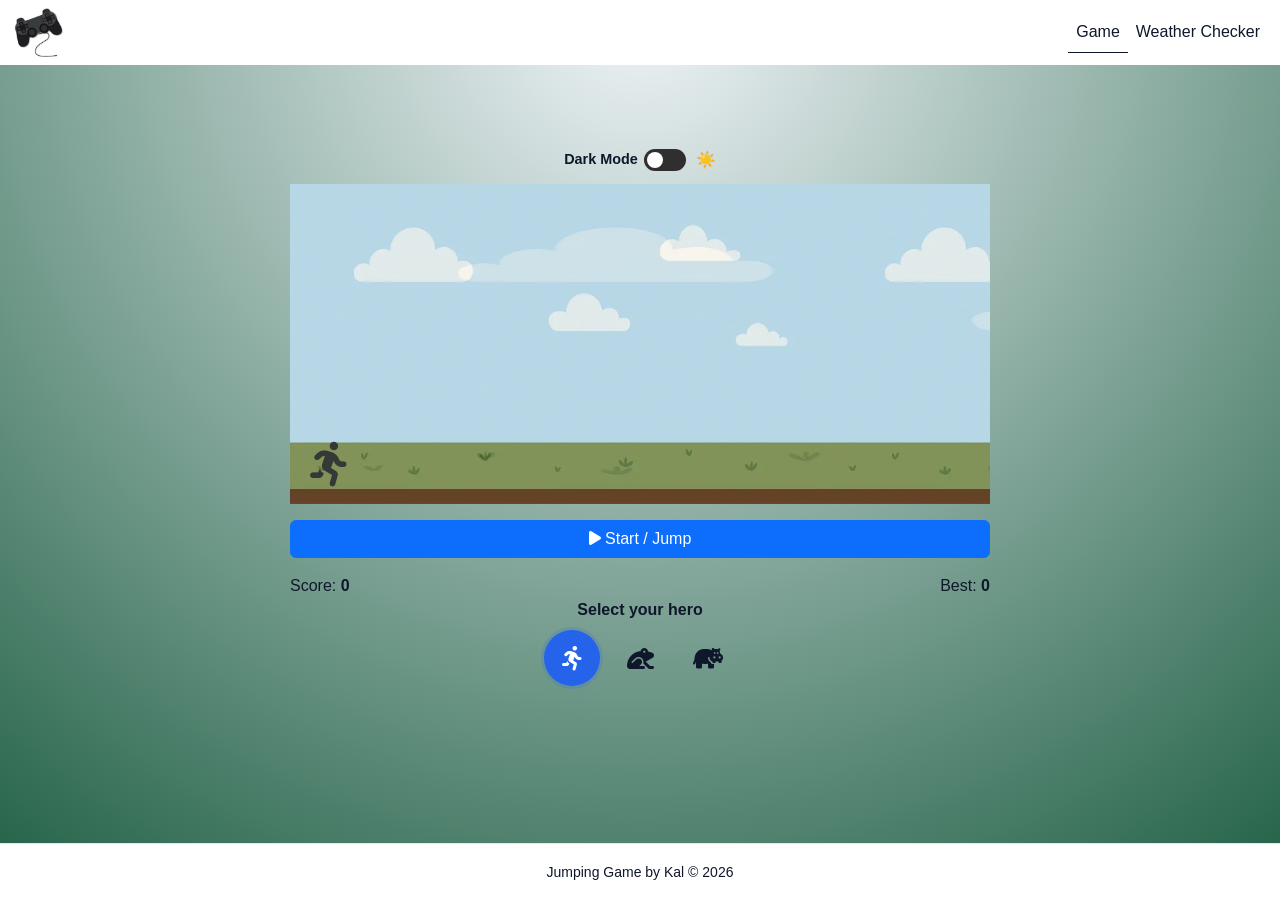
<file: index.html>
<!DOCTYPE html>
<html lang="en">

<head>
  <!-- Defines character encoding and responsive behavior -->
  <meta charset="UTF-8">
  <meta name="viewport" content="width=device-width, initial-scale=1">

  <!-- Meta description for SEO -->
  <meta name="description"
    content="Play a fun runner game where you jump over obstacles and try to beat your high score. 
    Includes a weather checker and dark mode support.">

  <!-- Page title shown in browser tab -->
  <title>Jumping Game</title>

  <!-- Preload Image -->
  <link rel="preload" as="image" href="assets/images/parallax-forest-background.webp" fetchpriority="high">

  <!-- Bootstrap CSS for layout and responsive design -->
  <link href="https://cdn.jsdelivr.net/npm/bootstrap@5.3.3/dist/css/bootstrap.min.css" rel="stylesheet">

  <link rel="preconnect" href="https://cdnjs.cloudflare.com">

  <!-- Font Awesome for icons (player, obstacle, buttons) -->
  <link href="https://cdnjs.cloudflare.com/ajax/libs/font-awesome/6.5.0/css/all.min.css" rel="stylesheet">

  <!-- Custom CSS for game styling -->
  <link rel="stylesheet" href="assets/css/style-game.css">
</head>

<body>
  <!-- HEADER / NAVIGATION BAR Contains logo and page links -->
  <header>
    <nav class="navbar navbar-expand-lg navbar-light" aria-label="Main navigation">
      <div class="container-fluid">

        <!-- Site logo -->
        <img src="assets/images/game-logo.webp" alt="logo" width="52" loading="lazy" class="d-inline-block align-text-top">

        <!-- Mobile menu toggle button -->
        <button class="navbar-toggler" type="button" data-bs-toggle="collapse" data-bs-target="#navbarNav"
          aria-controls="navbarNav" aria-expanded="false" aria-label="Toggle navigation">
          <span class="navbar-toggler-icon"></span>
        </button>

        <!-- Navigation links -->
        <div class="collapse navbar-collapse justify-content-end" id="navbarNav">
          <ul class="navbar-nav">
            <li class="nav-item">
              <!-- Link to game page -->
              <a class="nav-link active" href="index.html" aria-current="page">Game</a>
            </li>
            <li class="nav-item">
              <!-- Link to weather checker page -->
              <a class="nav-link" href="weather.html">Weather Checker</a>
            </li>
          </ul>
        </div>

      </div>
    </nav>
  </header>

  <!-- MAIN GAME CONTENT AREA -->
  <main class="container-fluid px-0 text-center">

    <!-- Dark mode toggle switch -->
    <section class="dark-toggle-bar" aria-label="Theme switcher">
      <div class="dark-toggle">
        <!-- Labels showing current mode -->
        <span class="toggle-label">
          <span class="toggle-light">Dark Mode</span>
          <span class="toggle-dark">Light Mode</span>
        </span>

        <!-- Toggle checkbox for theme switching -->
        <label class="dark-switch">
          <input type="checkbox" id="themeToggle" aria-label="Toggle dark mode">
          <span class="dark-slider" aria-hidden="true"></span>
        </label>

        <!-- Icon that changes depending on theme -->
        <span id="themeIcon" class="dark-icon" aria-hidden="true">☀️</span>
      </div>
    </section>

    <!-- Empty row reserved for layout spacing -->
    <div class="row"></div>

    <!-- Main game container centered with max width -->
    <div class="mx-auto" style="max-width: 700px;">

      <!-- GAME AREA
           Holds player, obstacle, background -->
      <section id="gameArea" class="game-area" aria-label="Game area">

        <!-- Background layers for parallax effect -->
        <img id="bgBack" class="bg-layer" src="assets/images/parallax-forest-background.webp" alt="Background Image">
        <div id="bgFront" class="bg-layer bg-front"></div>

        <!-- Player character element -->
        <div id="player" class="player">
          <i class="fa-solid fa-person-running"></i>
        </div>

        <!-- Obstacle element the player must avoid -->
        <div id="obstacle" class="obstacle">
          <i class="fa-solid fa-tree"></i>
        </div>

      </section>

      <!-- Action button to start game or jump -->
      <button id="actionBtn" class="btn btn-primary w-100 mt-3">
        <i class="fa-solid fa-play"></i> Start / Jump
      </button>

      <!-- Score display area -->
      <div class="score-row">
        <!-- Current score -->
        <span class="score-text">Score: <strong id="score">0</strong></span>
        <!-- Best score saved -->
        <span class="best-text">Best: <strong id="bestScore">0</strong></span>
      </div>

      <!-- CHARACTER SELECTION
           Lets player choose avatar -->
      <section class="character-select-wrapper" aria-label="Choose player character">
        <div class="character-select-label">Select your hero</div>

        <!-- Character options -->
        <div class="character-select">

          <!-- Default runner character -->
          <button type="button" class="character-option active" data-icon="person-running" aria-label="Runner">
            <i class="fa-solid fa-person-running"></i>
          </button>

          <!-- Frog character -->
          <button type="button" class="character-option" data-icon="frog" aria-label="Frog">
            <i class="fa-solid fa-frog"></i>
          </button>

          <!-- Dragon character -->
          <button type="button" class="character-option" data-icon="hippo" aria-label="hippo">
            <i class="fa-solid fa-hippo"></i>
          </button>

        </div>
      </section>

    </div>
  </main>

  <!-- FOOTER
       Simple copyright text -->
  <footer class="text-center py-3 mt-auto">
    <small>Jumping Game by Kal © 2026</small>
  </footer>

  <!-- Bootstrap JS (used for navbar toggle functionality) -->
  <script src="https://cdn.jsdelivr.net/npm/bootstrap@5.3.8/dist/js/bootstrap.bundle.min.js"
    integrity="sha384-FKyoEForCGlyvwx9Hj09JcYn3nv7wiPVlz7YYwJrWVcXK/BmnVDxM+D2scQbITxI"
    crossorigin="anonymous"></script>

  <!-- Custom JavaScript handling game logic and interactions -->
  <script src="assets/js/script.js"></script>

</body>

</html>
</file>
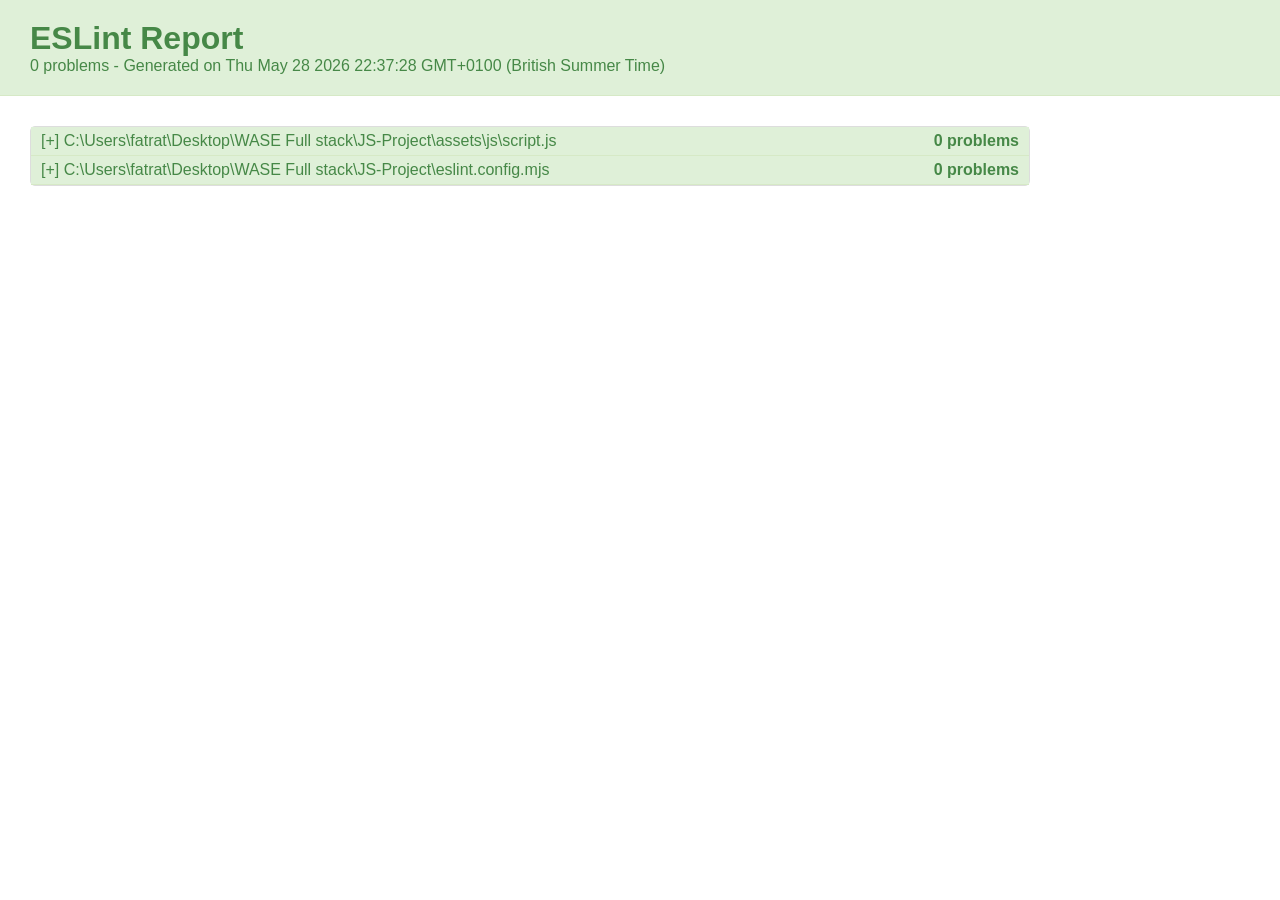
<file: ESLint_report.html>
<!DOCTYPE html>
<html>
    <head>
        <meta charset="UTF-8">
        <title>ESLint Report</title>
        <link rel="icon" type="image/png" sizes="any" href="[data-uri]">
        <link rel="icon" type="image/svg+xml" href="[data-uri]">
        <style>
            body {
                font-family: Arial, "Helvetica Neue", Helvetica, sans-serif;
                font-size: 16px;
                font-weight: normal;
                margin: 0;
                padding: 0;
                color: #333;
            }

            #overview {
                padding: 20px 30px;
            }

            td,
            th {
                padding: 5px 10px;
            }

            h1 {
                margin: 0;
            }

            table {
                margin: 30px;
                width: calc(100% - 60px);
                max-width: 1000px;
                border-radius: 5px;
                border: 1px solid #ddd;
                border-spacing: 0;
            }

            th {
                font-weight: 400;
                font-size: medium;
                text-align: left;
                cursor: pointer;
            }

            td.clr-1,
            td.clr-2,
            th span {
                font-weight: 700;
            }

            th span {
                float: right;
                margin-left: 20px;
            }

            th span::after {
                content: "";
                clear: both;
                display: block;
            }

            tr:last-child td {
                border-bottom: none;
            }

            tr td:first-child,
            tr td:last-child {
                color: #9da0a4;
            }

            #overview.bg-0,
            tr.bg-0 th {
                color: #468847;
                background: #dff0d8;
                border-bottom: 1px solid #d6e9c6;
            }

            #overview.bg-1,
            tr.bg-1 th {
                color: #f0ad4e;
                background: #fcf8e3;
                border-bottom: 1px solid #fbeed5;
            }

            #overview.bg-2,
            tr.bg-2 th {
                color: #b94a48;
                background: #f2dede;
                border-bottom: 1px solid #eed3d7;
            }

            td {
                border-bottom: 1px solid #ddd;
            }

            td.clr-1 {
                color: #f0ad4e;
            }

            td.clr-2 {
                color: #b94a48;
            }

            td a {
                color: #3a33d1;
                text-decoration: none;
            }

            td a:hover {
                color: #272296;
                text-decoration: underline;
            }
        </style>
    </head>
    <body>
        <div id="overview" class="bg-0">
            <h1>ESLint Report</h1>
            <div>
                <span>0 problems</span> - Generated on Thu May 28 2026 22:37:28 GMT+0100 (British Summer Time)
            </div>
        </div>
        <table>
            <tbody>
                <tr class="bg-0" data-group="f-0">
    <th colspan="4">
        [+] C:\Users\fatrat\Desktop\WASE Full stack\JS-Project\assets\js\script.js
        <span>0 problems</span>
    </th>
</tr>

<tr class="bg-0" data-group="f-1">
    <th colspan="4">
        [+] C:\Users\fatrat\Desktop\WASE Full stack\JS-Project\eslint.config.mjs
        <span>0 problems</span>
    </th>
</tr>

            </tbody>
        </table>
        <script type="text/javascript">
            var groups = document.querySelectorAll("tr[data-group]");
            for (i = 0; i < groups.length; i++) {
                groups[i].addEventListener("click", function() {
                    var inGroup = document.getElementsByClassName(this.getAttribute("data-group"));
                    this.innerHTML = (this.innerHTML.indexOf("+") > -1) ? this.innerHTML.replace("+", "-") : this.innerHTML.replace("-", "+");
                    for (var j = 0; j < inGroup.length; j++) {
                        inGroup[j].style.display = (inGroup[j].style.display !== "none") ? "none" : "table-row";
                    }
                });
            }
        </script>
    </body>
</html>
</file>
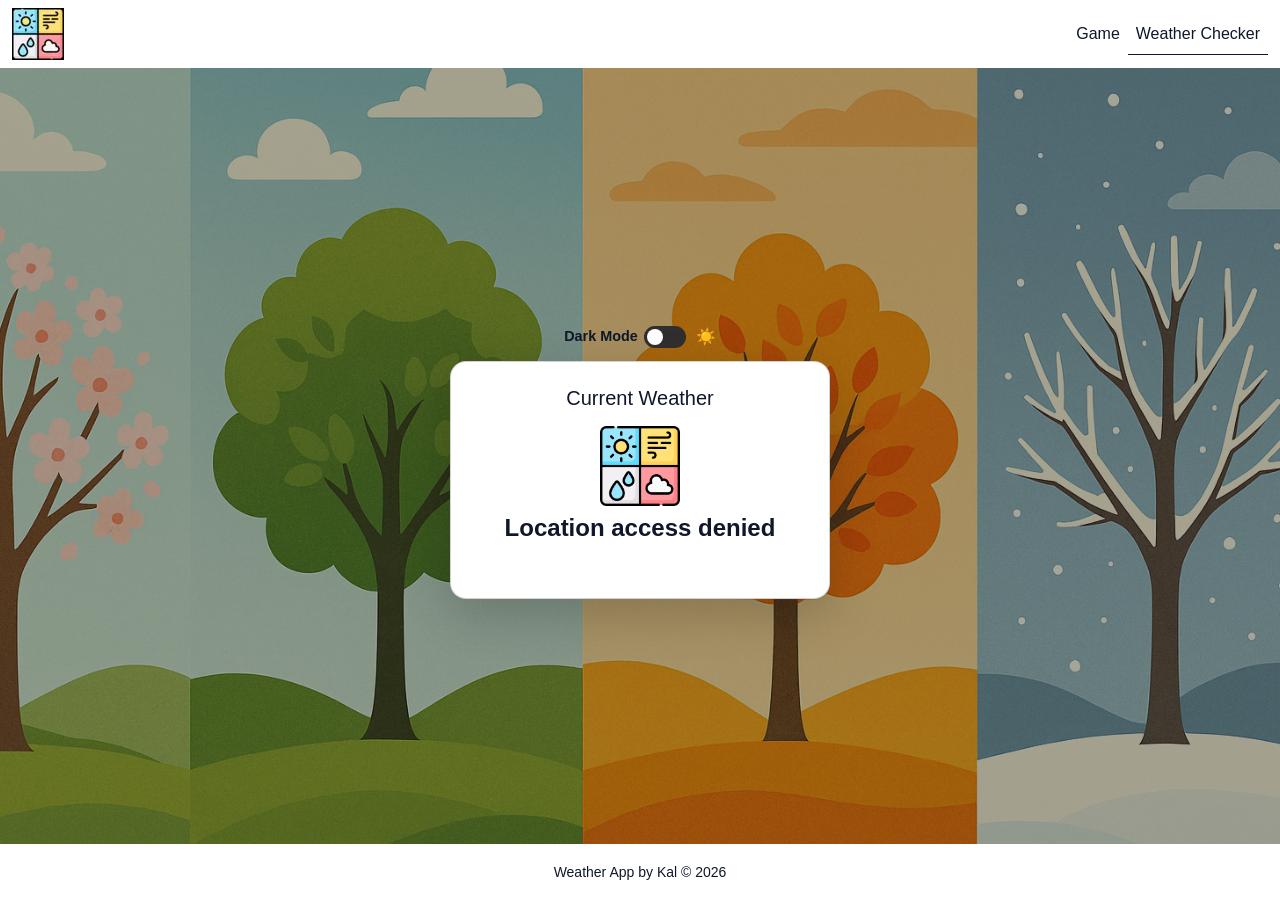
<file: weather.html>
<!DOCTYPE html>
<html lang="en">

<head>
  <meta charset="UTF-8">
  <meta name="viewport" content="width=device-width, initial-scale=1">
  <meta name="description" content="View real-time weather...">
  <title>Weather Checker</title>

  <!-- Preconnect (keep minimal) -->
  <link rel="preconnect" href="https://api.openweathermap.org">

  <!-- Bootstrap CSS for layout and responsive design -->
  <link href="https://cdn.jsdelivr.net/npm/bootstrap@5.3.3/dist/css/bootstrap.min.css" rel="stylesheet">

  <link rel="preconnect" href="https://cdnjs.cloudflare.com">

  <!-- Font Awesome for icons (player, obstacle, buttons) -->
  <link href="https://cdnjs.cloudflare.com/ajax/libs/font-awesome/6.5.0/css/all.min.css" rel="stylesheet">

  <!-- Custom CSS for game styling -->
  <link rel="stylesheet" href="assets/css/style-weather.css">
</head>

<body class="weather-page">

  <!-- HEADER / NAVIGATION BAR -->
  <header>
    <nav class="navbar navbar-expand-lg" aria-label="Main navigation">
      <div class="container-fluid">

        <!-- Logo image representing the weather app -->
        <img src="assets/images/weather-app-logo.webp" alt="Weather app logo" width="52">

        <!-- Button for toggling navbar on mobile devices -->
        <button class="navbar-toggler" type="button" data-bs-toggle="collapse" data-bs-target="#navbarNav"
          aria-controls="navbarNav" aria-expanded="false" aria-label="Toggle navigation">
          <span class="navbar-toggler-icon"></span>
        </button>

        <!-- Navigation links (collapsible on smaller screens) -->
        <div class="collapse navbar-collapse justify-content-end" id="navbarNav">
          <ul class="navbar-nav">

            <!-- Link to the game page -->
            <li class="nav-item">
              <a class="nav-link" href="index.html">Game</a>
            </li>

            <!-- Link to current page (active state) -->
            <li class="nav-item">
              <a class="nav-link active" href="weather.html" aria-current="page">Weather Checker</a>
            </li>
          </ul>
        </div>

      </div>
    </nav>
  </header>

  <!-- MAIN CONTENT AREA -->
  <main id="weather-main" class="d-flex flex-column justify-content-center align-items-center flex-fill">

    <!-- DARK MODE TOGGLE -->
    <section class="dark-toggle-bar" aria-label="Theme switcher">
      <div class="dark-toggle">

        <!-- Text labels that change based on theme -->
        <span class="toggle-label">
          <span class="toggle-light">Dark Mode</span>
          <span class="toggle-dark">Light Mode</span>
        </span>

        <!-- Toggle switch (checkbox used for switching theme) -->
        <label class="dark-switch">
          <input type="checkbox" id="themeToggle" aria-label="Toggle dark mode">

          <!-- Visual slider for switch -->
          <span class="dark-slider" aria-hidden="true"></span>
        </label>

        <!-- Icon that changes depending on theme -->
        <span id="themeIcon" class="dark-icon" aria-hidden="true">☀️</span>
      </div>
    </section>

    <!-- WEATHER CARD Displays live weather data -->
    <section class="card p-4 shadow-lg text-center weather-card" aria-labelledby="weather-title">

      <!-- Section title -->
      <h1 id="weather-title" class="h5 mb-3">Current Weather</h1>

      <!-- Weather icon (loaded dynamically via JavaScript) -->
      <img id="icon" src="assets/images/weather-placeholder-icon.webp" alt="Weather icon" class="mx-auto mb-2" width="80"
        height="80" fetchpriority="high">


      <!-- City name (updated dynamically) -->
      <div id="city" class="h4 fw-semibold" aria-live="polite">
        Fetching weather...
      </div>

      <!-- Temperature display -->
      <div id="temp" class="display-6 fw-bold my-2" aria-live="polite">
      </div>

      <!-- Weather description (e.g., cloudy, sunny) -->
      <p id="desc" class="mb-1" aria-live="polite">
      </p>

      <!-- Extra details (humidity, wind speed, etc.) -->
      <div id="extra" class="small" aria-live="polite">
      </div>

    </section>

  </main>

  <!-- FOOTER -->
  <footer class="footer text-center py-3 mt-auto">

    <!-- Simple copyright notice -->
    <small>Weather App by Kal © 2026</small>

  </footer>

  <!--  SCRIPTS -->

  <!-- Bootstrap JavaScript bundle (needed for navbar toggle) -->
  <script src="https://cdn.jsdelivr.net/npm/bootstrap@5.3.8/dist/js/bootstrap.bundle.min.js" defer></script>
  <!-- defer allows HTML to render first -->

  <!-- Custom script handling:
       - Weather API calls
       - Updating UI dynamically
       - Theme toggle functionality -->
  <script src="assets/js/script.js" defer></script>

</body>

</html>
</file>
<file: assets/css/style-game.css>
/* =========================
   ROOT VARIABLES (GLOBAL THEME)
   Stores reusable colors for the site
   ========================= */
:root {
  --bg: #f1f5f9;                /* Main background color */
  --surface: #ffffff;           /* Cards / surfaces */
  --text: #0f172a;              /* Default text color */
  --accent: #2563eb;            /* Primary accent (buttons, highlights) */
  --player-fixed: #343836;      /* Player color */
  --obstacle-fixed: #075507;    /* Obstacle color */
  --toggle: #302e2e;            /* Toggle color */
}

/* Dark mode overrides (same variables, different values) */
.dark-mode {
  --bg: #0f172a;
  --surface: #313f57;
  --text: #e5e7eb;
  --accent: #38bdf8;
  --toggle: #b8b9bb;
}

/* Make page fill full height */
html,
body {
  height: 100%;
}

/* BODY STYLING
   Sets layout, font and background */
body {
  display: flex;                  /* Enables vertical layout */
  flex-direction: column;
  margin: 0;
  font-family: Arial, sans-serif;
  color: var(--text);             /* Uses variable */
  background: radial-gradient(circle at top, var(--bg) 0%, #1f5f44 100%);
  min-height: 100vh;
  user-select: none;              /* Prevents text selection */
}

/* Active nav link underline */
.active {
  border-bottom: 1px solid var(--text);
}

/* Centers main content vertically */
main {
  margin: auto 0;
}

/* Navbar background color */
.navbar {
  background: var(--surface) !important;
}

/* Navbar text color */
.navbar a,
.navbar .nav-link {
  color: var(--text) !important;
}

/* Navbar toggler style for dark mode */
body.dark-mode .navbar-toggler {
  border-color: rgba(235, 65, 65, 0.6);
}

body.dark-mode .navbar-toggler-icon {
  filter: invert(1) brightness(2);
}

body.dark-mode .navbar a,
body.dark-mode .navbar .nav-link,
body.dark-mode .navbar .nav-link.active {
  color: var(--text) !important;
}

/* DARK MODE TOGGLE */
.dark-toggle-bar {
  width: 100%;
  padding: 12px 20px;
  display: flex;
  justify-content: center;
  box-sizing: border-box;
}

.dark-toggle {
  display: flex;
  align-items: center;
  gap: 6px;
}

/* Label text (Dark/Light) */
.toggle-label {
  font-size: 0.9rem;
  font-weight: 700;
}

/* Default state labels */
.toggle-light {
  display: inline;
}

.toggle-dark {
  display: none;
}

/* Swap labels when dark mode is active */
body.dark-mode .toggle-light {
  display: none;
}

body.dark-mode .toggle-dark {
  display: inline;
}

/* Toggle switch container */
.dark-switch {
  position: relative;
  width: 42px;
  height: 22px;
}

/* Hidden checkbox input */
.dark-switch input {
  opacity: 0;
  width: 0;
  height: 0;
}

/* Slider background */
.dark-slider {
  position: absolute;
  inset: 0;
  background: var(--toggle);
  border-radius: 999px;
  cursor: pointer;
}

/* Draggable circle inside switch */
.dark-slider::before {
  content: "";            /* Creates fake element */
  position: absolute;
  width: 16px;
  height: 16px;
  left: 3px;
  top: 3px;
  background: white;
  border-radius: 50%;
  transition: transform 0.3s ease;
}

/* Moves circle when toggled */
.dark-switch input:checked + .dark-slider::before {
  transform: translateX(20px);
}

/* Theme icon (sun/moon) */
.dark-icon {
  color: var(--text);
  margin-left: 4px;
}

/* Adds glow effect to logo in dark mode */
body.dark-mode header img {
  filter: drop-shadow(0 0 6px white)
          drop-shadow(0 0 2px white);
}

/* GAME AREA */
.game-area {
  width: 100%;
  height: 45vh;
  max-height: 320px;
  position: relative;
  overflow: hidden;       /* Hides off-screen elements */
}

/* CHARACTER SELECT */
.character-select-wrapper {
  margin-bottom: 1rem;
}

.character-select-label {
  font-weight: 700;
  margin-bottom: 0.5rem;
  color: var(--text);
}

/* Flex layout for characters */
.character-select {
  display: flex;
  justify-content: center;
  flex-wrap: wrap;
  gap: 0.75rem;
}

/* Individual character button */
.character-option {
  width: 56px;
  height: 56px;
  display: inline-flex;
  align-items: center;
  justify-content: center;
  background: transparent;
  border: none;
  color: var(--text);
  font-size: 1.5rem;
  border-radius: 50%;
  cursor: pointer;
  transition: transform 0.2s ease, background 0.2s ease;
}

/* Hover effect */
.character-option:hover,
.character-option:focus-visible {
  background: rgba(197, 178, 178, 0.5);
}

/* Selected character */
.character-option.active {
  background: #2563eb;
  color: #fff;
  box-shadow: 0 0 0 3px rgba(37, 99, 235, 0.18);
}

/* BACKGROUND LAYERS */
.bg-layer {
  position: absolute;
  top: 0;
  left: 0;
  width: 200%;     /* Wider for scrolling effect */
  height: 100%;
  z-index: 0;
}

/* Background images */
.bg-back,
.bg-front {
  background: url("../images/parallax-forest-background.webp") repeat-x;
  background-size: contain;
}

/* Front layer slightly transparent */
.bg-front {
  opacity: 0.65;
}

/* PLAYER + OBSTACLE */
.player {
  position: absolute;
  left: 20px;
  bottom: 10px;
  font-size: 2rem;
  z-index: 2;
  color: var(--player-fixed);
}

.player i {
  color: inherit;
}

/* Obstacle on the right */
.obstacle {
  position: absolute;
  bottom: 10px;
  right: -60px;
  font-size: 1.6rem;
  z-index: 2;
  color: var(--obstacle-fixed);
}

/* SCORE DISPLAY */

/* Score alignment */
.score-row {
  display: flex;
  justify-content: space-between;
  align-items: center;
  gap: 1rem;
  margin-top: 1rem;
  color: var(--text);
}

.score-row span {
  flex: 1 1 0;
}

/* Left and right alignment */
.score-row .score-text {
  text-align: left;
}

.score-row .best-text {
  text-align: right;
}

/* FOOTER */
footer {
  background: #ffffff;
  color: var(--text);
  border-top: 1px solid #e2e8f0;
}

/* Dark mode footer */
body.dark-mode footer {
  background: #313f57;
  color: var(--text);
  border-top-color: #1e293b;
}

/* MOBILE ADJUSTMENTS */
@media (max-width: 767px) {
  /* Button spacing on mobile */
  #actionBtn {
    display: block;
    width: calc(100% - 2rem);
    max-width: 360px;
    margin: 1.5rem auto 1rem;
  }

  /* Score spacing */
  .score-row {
    margin-top: 1.5rem;
    padding-left: 1rem;
    padding-right: 1rem;
  }
}

/* Desktop scale (bigger icons) */
@media (min-width: 768px) {
  .player i { font-size: 2.8rem; }
  .obstacle i { font-size: 2.2rem; }
}
</file>
<file: assets/css/style-weather.css>
﻿/* THEME VARIABLES */
:root {
  --bg: #f1f5f9;
  --surface: #ffffff;
  --text: #0f172a;
  --accent: #2563eb;
  --toggle: #302e2e;
}

/* When .dark-mode is added to the body, these values
   are overridden automatically, allowing the entire
   interface to switch themes without duplicating styles. */
body.dark-mode {
  --bg: #0f172a;
  --surface: #313f57;
  --text: #e5e7eb;
  --accent: #38bdf8;
  --toggle: #b8b9bb;
}

/* BODY / PAGE LAYOUT */
body {
  margin: 0;
  min-height: 100vh;
  display: flex;
  flex-direction: column;
  font-family: Arial, sans-serif;
  color: var(--text);
  background: var(--bg);
}

/* Active nav link */
.active {
  border-bottom: 1px solid var(--text);
}

/* WEATHER PAGE BACKGROUND */
.weather-page {
  background: url("../images/weather-background.webp") center/cover no-repeat;
  position: relative;
}

/* Create a semi-transparent overlay above the background image.
   This improves text readability by darkening the image while
   keeping the image visible underneath. */
.weather-page::before {
  content: "";
  position: absolute;
  inset: 0;
  background: rgba(0, 0, 0, 0.35);
}

/* The overlay covers the entire page, so header, main,
   and footer are moved to a higher stacking layer to
   ensure they remain visible and interactive. */
header,
main,
footer {
  position: relative;
  z-index: 1;
}

/* HEADER / NAVBAR */
.navbar {
  background: var(--surface);
  color: var(--text);
}

.navbar a,
.navbar .nav-link {
  color: var(--text) !important;
}

/* Bootstrap's default hamburger icon is designed for
   light backgrounds. The filter inverts the icon colours
   so it remains visible against the darker navbar. */
body.dark-mode .navbar-toggler {
  border-color: rgba(255, 255, 255, 0.6);
}

body.dark-mode .navbar-toggler-icon {
  filter: invert(1) brightness(2);
}

/* Add a subtle glow around the logo in dark mode,
   helping it stand out against darker backgrounds. */
body.dark-mode header img {
  filter: drop-shadow(0 0 6px white)
          drop-shadow(0 0 2px white);
}

/* MAIN CONTENT */
#weather-main {
  flex: 1;
  padding: 1rem;
}

/* DARK MODE TOGGLE */
.dark-toggle-bar {
  width: 100%;
  padding: 12px 20px;
  display: flex;
  justify-content: center;
}

.dark-toggle {
  display: flex;
  align-items: center;
  gap: 6px;
}

.toggle-label {
  font-size: 0.9rem;
  font-weight: 700;
}

.toggle-dark {
  display: none;
}

body.dark-mode .toggle-light {
  display: none;
}

body.dark-mode .toggle-dark {
  display: inline;
}

/* Native checkbox styling is hidden and replaced
   with a custom slider built using CSS. The knob
   is created with ::before and animated when the
   checkbox state changes. */
.dark-switch {
  position: relative;
  width: 42px;
  height: 22px;
}

.dark-switch input {
  opacity: 0;
  width: 0;
  height: 0;
}

.dark-slider {
  position: absolute;
  inset: 0;
  background: var(--toggle);
  border-radius: 999px;
  cursor: pointer;
}

.dark-slider::before {
  content: "";
  position: absolute;
  width: 16px;
  height: 16px;
  top: 3px;
  left: 3px;
  background: #fff;
  border-radius: 50%;
  transition: transform 0.3s ease;
}

/* Move the circular knob to the opposite side of
   the switch when the checkbox becomes checked,
   creating a smooth toggle animation. */
.dark-switch input:checked + .dark-slider::before {
  transform: translateX(20px);
}

.dark-icon {
  margin-left: 4px;
}

/* WEATHER CARD */
/* Create a frosted-glass appearance by applying
   a blur effect to whatever appears behind the card.
   Modern browsers support backdrop-filter, while
   the solid background colour acts as a fallback. */
.weather-card {
  width: 380px;
  max-width: 100%;
  border-radius: 16px;
  background: var(--surface);
  backdrop-filter: blur(8px);
}

.weather-card,
.weather-card * {
  color: var(--text);
}

.weather-card img {
  width: 80px;
  height: 80px;
}

#temp,
#desc {
  margin: 0.25rem 0;
}

#desc {
  text-transform: capitalize;
}

/*  FOOTER */
.footer {
  background: var(--surface);
  color: var(--text);
}

/* RESPONSIVE */
/* On small screens the fixed card width is removed
   so the card can expand to the available viewport
   width, improving usability on mobile devices. */
@media (max-width: 480px) {
  .weather-card {
    width: 100%;
  }
}
</file>
